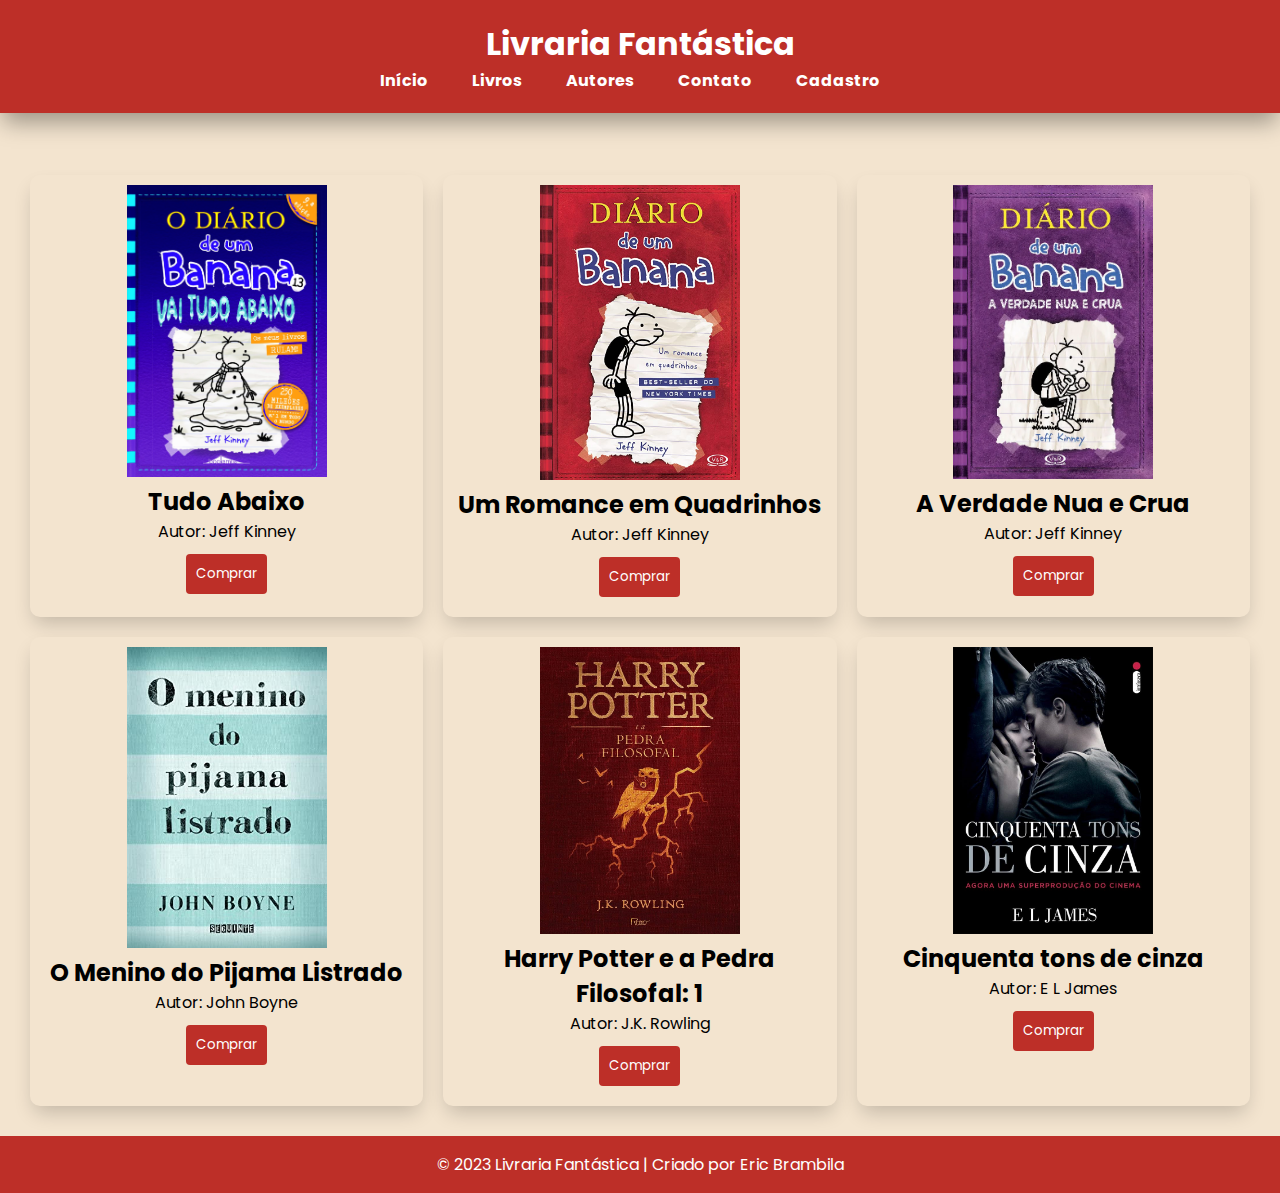
<file: index.html>
<!-- index.html -->

<!DOCTYPE html>
<html lang="pt-br">
<head>
    <meta charset="UTF-8">
    <meta name="viewport" content="width=device-width, initial-scale=1.0">
    <link rel="stylesheet" href="estilo.css">
    <title>Livraria</title>
</head>
<body>
    <header>
        <h1>Livraria Fantástica</h1>
        <nav>
            <ul>
                <li><a href="index.html">Início</a></li>
                <li><a href="#">Livros</a></li>
                <li><a href="#">Autores</a></li>
                <li><a href="#">Contato</a></li>
                <!-- Adicionar mais este link -->
                <li><a href="cadastro.html">Cadastro</a></li>
            </ul>
        </nav>
    </header>

    <main>
        <section class="cards">
            <div class="card">
                <img src="img/o-diario-de-um-banana-13-vai-tudo-abaixoBI77531.webp" alt="Livro 1" width="200px">
                <h2>Tudo Abaixo</h2>
                <p>Autor: Jeff Kinney</p>
                <button><a href="https://www.almedina.net/o-di-rio-de-um-banana-13-vai-tudo-abaixo-1564030031.html" target="_blank">Comprar</a></button>
            </div>

            <div class="card">
                <img src="img/919dh4AX2hL._AC_UF1000,1000_QL80_.jpg" alt="Livro 2" width="200px">
                <h2>Um Romance em Quadrinhos</h2>
                <p>Autor: Jeff Kinney</p>
                <button><a href="https://www.amazon.com.br/Di%C3%A1rio-Um-Banana-Romance-Quadrinhos/dp/857683393X" target="_blank">Comprar</a></button>
            </div>

            <div class="card">
                <img src="img/diario_de_um_banana_v_5_a_verdade_nua_e_crua_295_1_1477038cac242f8494a4267b340046d8.webp" alt="Livro 3" width="200px">
                <h2>A Verdade Nua e Crua</h2>
                <p>Autor: Jeff Kinney</p>
                <button><a href="https://www.amazon.com.br/Di%C3%A1rio-Banana-Verdade-Nua-Crua/dp/8576833077" target="_blank">Comprar</a></button>
            </div>

            <div class="card">
                <img src="img/pijama.jpg" alt="Livro 4" width="200px">
                <h2>O Menino do Pijama Listrado</h2>
                <p>Autor: John Boyne</p>
                <button><a href="https://www.amazon.com.br/menino-do-pijama-listrado/dp/853591112X/ref=sr_1_1?adgrpid=110486690767&hvadid=595806545964&hvdev=c&hvlocphy=1032129&hvnetw=g&hvqmt=e&hvrand=16602830545853708100&hvtargid=kwd-1140165493109&hydadcr=12162_13330067&keywords=o+pijama+listrado+livro&qid=1693317165&sr=8-1" target="_blank">Comprar</a></button>
            </div>

            <div class="card">
                <img src="img/81ibfYk4qmL._AC_UF1000,1000_QL80_.jpg" alt="Livro 5" width="200px">
                <h2>Harry Potter e a Pedra Filosofal: 1</h2>
                <p>Autor: J.K. Rowling</p>
                <button><a href="https://www.amazon.com.br/Harry-Potter-Pedra-Filosofal-Rowling/dp/8532530788/ref=asc_df_8532530788/?tag=googleshopp00-20&linkCode=df0&hvadid=379795242161&hvpos=&hvnetw=g&hvrand=730381100737576676&hvpone=&hvptwo=&hvqmt=&hvdev=c&hvdvcmdl=&hvlocint=&hvlocphy=1032129&hvtargid=pla-569630960550&psc=1" target="_blank">Comprar</a></button>
            </div>

            <div class="card">
                <img src="img/50.jpg" alt="Livro 6" width="200px">
                <h2>Cinquenta tons de cinza</h2>
                <p>Autor: E L James</p>
                <button><a href="https://www.amazon.com.br/Cinquenta-Tons-Cinza-L-James/dp/8580572185/ref=asc_df_8580572185/?tag=googleshopp00-20&linkCode=df0&hvadid=379749006424&hvpos=&hvnetw=g&hvrand=12511708937042518578&hvpone=&hvptwo=&hvqmt=&hvdev=c&hvdvcmdl=&hvlocint=&hvlocphy=1032129&hvtargid=pla-334233026285&psc=1" target="_blank">Comprar</a></button>
            </div>
        </section>
    </main>

    <footer>
        <p>&copy; 2023 Livraria Fantástica | Criado por Eric Brambila</p>
    </footer>
</body>
</html>
</file>
<file: estilo.css>
@import url('https://fonts.googleapis.com/css2?family=Poppins:wght@200;300;400;500;700&display=swap');


* {
    margin: 0; /* zerar a margem de todos os elementos */
    padding: 0; /* zerar o espaçamento interno de todos os elementos */
    box-sizing: border-box; /* incluir padding e borda no cálculo do tamanho do elemento */
    font-family: 'Poppins', sans-serif;
}

:root { 
    --red: #bd2f28;
    --white: #f3e4cf;

}


/* estilos.css */

body {
    background-color:  var(--white)
}

/* estilos.css */

header {
    background-color: #333; /* cor de fundo */
    color: #fff; /* cor do texto */
    text-align: center; /* alinhamento centralizado */
    padding-top: 20px; /* espaçamento interno superior */
    padding-bottom: 20px; /* espaçamento interno inferior */
    padding-left: 20px; /* espaçamento interno esquerdo */
    padding-right: 20px; /* espaçamento interno direito */
    box-shadow: 0px 12px 22px -3px rgba(0,0,0,0.36);
}

/* estilos.css */

header {
    background-color: var(--red);
    color: #fff;
    text-align: center;
}

/* estilos.css */


nav ul {
    list-style: none; /* Remove o estilo da lista */
}

nav li {
    display: inline; /* Deixa os itens da lista em linha */
    margin-right: 20px; /* Adiciona um espaçamento de 20px entre os itens da lista */
}

nav a {
    text-decoration: none; /* Remove o sublinhado dos links */
    font-weight: bold; /* Deixa o texto em negrito */
    color: #fff; /* Cor do texto */
    margin: 10px;
}

nav a:hover { 
    background-color: #df554e;
    transition: all 0.5;
    border-radius: 10px;
}

/* estilos.css */

main {
    padding: 20px; /* espaçamento interno */
    overflow: hidden; /* esconde o conteúdo que ultrapassa o tamanho do elemento */
}

/* estilos.css */

.card {
    padding: 10px;
    margin: 10px;
    background-color: var(--white);
    box-shadow: 0px 10px 20px -4px rgba(0,0,0,0.2);
    border-radius: 10px;
    text-align: center;
    transition: transform 0.5s ease;
    cursor: pointer;
    
}

.card:hover {
    transform: scale(1.05);
}   

.cards {   
    display: grid;
	grid-template-columns: 1fr 1fr 1fr;
    margin-top: 2rem;
}

button {    
    background-color: var(--red);
    color: #fff;
    border: none;
    padding: 10px;
    border-radius: 10px;
    margin: 10px;
    cursor: pointer;
}

a { 
    color: #fff;
    text-decoration: none;
}

button:hover {  
    background-color: #df554e;
    transition: all 0.9;
}



/* estilos.css */

footer {
    background-color:   var(--red);
    color: #fff;
    text-align: center;
    padding: 1rem;
}

/* estilos.css */

/* Formulário */
.container {
    width: 1200px;
    max-width: 100%;
    margin: 0 auto;
    padding: 20px;
    background-color: #fff;
    box-shadow: 0 2px 4px rgba(0, 0, 0, 0.1);
    animation: opacidade 0.4s ease-in-out;
}

form {
  overflow: hidden;
}

form fieldset {
  border: 1px solid #ccc;
  border-radius: 4px;
  padding: 10px;
  margin-bottom: 10px;
}

form legend {
  font-weight: bold;
  color: #777;
}

/* estilos.css */

/* Campos de Entrada de Texto */
.input-container {
    margin-bottom: 10px;
}

.input-container label {
    display: block;
    margin-bottom: 5px;
    font-weight: bold;
    font-size: 14px;
}

input[type="text"],
input[type="date"],
input[type="number"] {
  width: 100%;
  padding: 8px;
  border: 1px solid #ccc;
  border-radius: 4px;
  color: #555;
}

/* estilos.css */

/* Componentes Checkbox e Radio */
.radio-group label {
    display: inline;
    margin-right: 10px;
    font-weight: normal;
  }
  
  .input-check {
      display: inline-block;
      margin-right: 10px;
  }
  
  .input-check input[type="checkbox"] + label {
      display: inline-block;
      font-weight: normal;
  }

  /* estilos.css */

/* Componentes Textarea e Select */
textarea {
    width: 100%;
    padding: 8px;
    border: 1px solid #ccc;
    border-radius: 4px;
    resize: vertical; /* Permite redimensionar verticalmente o textarea */
    height: 120px; /* Altura inicial do textarea */
  }
  
  select {
    width: 100%;
    padding: 8px;
    border: 1px solid #ccc;
    border-radius: 4px;
  }

  /* estilos.css */

/* Botões */
button {
    background-color: var(--red);
    color: white;
    border: none;
    border-radius: 4px;
    padding: 10px;
    cursor: pointer; /* Adiciona um cursor de ponteiro */
  }
  
  /* Botão de Limpar */
  button[type="reset"] {
    background-color: #6c757d;
  }
  
  /* Botão de Enviar */
  button:hover {
    background-color: #c45650;
  }

.input-container-file  {
    width: 20%;
    height: 20%; 
    padding: 15px;
    align-items: center;
    box-shadow: 0px 29px 32px 13px rgba(0,0,0,0.04);
    color: var(--red);
    border-radius: 5px;
    transition: 0.3s ease;
    font-size: 3.4rem;
    margin-bottom: 20px;
    text-align: center;
}

.input-container-file:hover {
    border: 2px solid #c45650;
    padding: 20px;
    
}

@keyframes opacidade {    
    0%    {   
        transform: translateY(-10px);   
        opacity: calc(0);
    }
}
</file>
